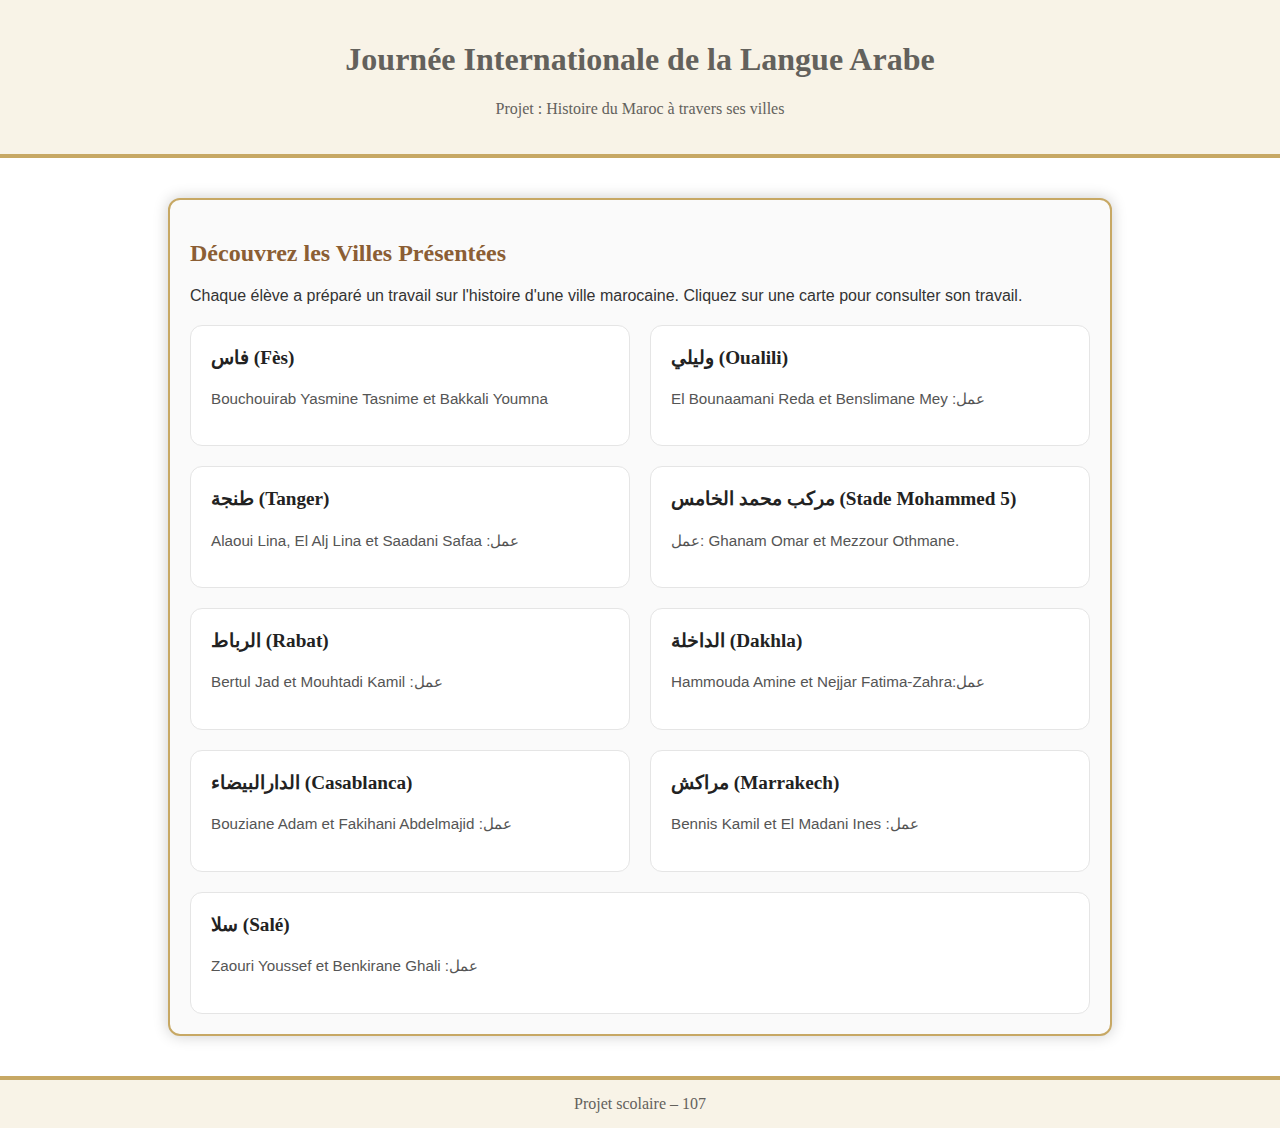
<file: index.html>
<!DOCTYPE html>
<html lang="fr">
<head>
  <meta charset="UTF-8" />
  <meta name="viewport" content="width=device-width, initial-scale=1.0" />
    <link rel="stylesheet" href="style.css">

  <title>Journée Internationale de la Langue Arabe</title>
</head>
<body>
  <header>
    <h1>Journée Internationale de la Langue Arabe</h1>
    <p>Projet : Histoire du Maroc à travers ses villes</p>
  </header>

  <div class="container">
    <h2>Découvrez les Villes Présentées</h2>
    <p>Chaque élève a préparé un travail sur l'histoire d'une ville marocaine. Cliquez sur une carte pour consulter son travail.</p>
	
	
    <div class="cards">
      <a href="fes.html" class="card" style="text-decoration:none; color:inherit;">
	  <h3>  فاس (Fès)</h3>
        <p>Bouchouirab Yasmine Tasnime et Bakkali Youmna</p>
		
      </a><a href="Oualili.html" class="card" style="text-decoration:none; color:inherit;">
	  <h3>وليلي (Oualili)</h3>
        <p> El Bounaamani Reda et Benslimane Mey :عمل</p> </a>
      </div>
	

	
    <div class="cards">
      <a href="tanger.html" class="card" style="text-decoration:none; color:inherit;">
	  <h3> طنجة (Tanger)</h3>
        <p> Alaoui Lina, El Alj Lina et Saadani Safaa :عمل</p>
		
      </a><a href="stade.html" class="card" style="text-decoration:none; color:inherit;">
	  <h3> مركب محمد الخامس (Stade Mohammed 5)</h3>
        <p>عمل: Ghanam Omar et Mezzour Othmane.</p> </a>
      </div>

	
    <div class="cards">
      <a href="rabat.html" class="card" style="text-decoration:none; color:inherit;">
	  <h3> الرباط (Rabat)</h3>
        <p> Bertul Jad et Mouhtadi Kamil :عمل </p>
		
      </a><a href="dakhla.html" class="card" style="text-decoration:none; color:inherit;">
	  <h3> الداخلة (Dakhla)</h3>
        <p>Hammouda Amine et Nejjar Fatima-Zahra:عمل </p> </a>
      </div>

	
    <div class="cards">
      <a href="casablanca.html" class="card" style="text-decoration:none; color:inherit;">
	  <h3> الدارالبيضاء (Casablanca)</h3>
        <p> Bouziane Adam et Fakihani Abdelmajid :عمل</p>
		
      </a><a href="marrakech.html" class="card" style="text-decoration:none; color:inherit;">
	  <h3> مراكش (Marrakech)</h3>
        <p> Bennis Kamil et El Madani Ines :عمل</p> </a>
      </div>


	 <div class="cards">
      <a href="sale.html" class="card" style="text-decoration:none; color:inherit;">
	<h3> سلا (Salé) </h3>
        <p>Zaouri Youssef et Benkirane Ghali :عمل</p></a>
	</div>
  </div>

  <footer>
    Projet scolaire – 107
  </footer>
</body>
</html>
</file>
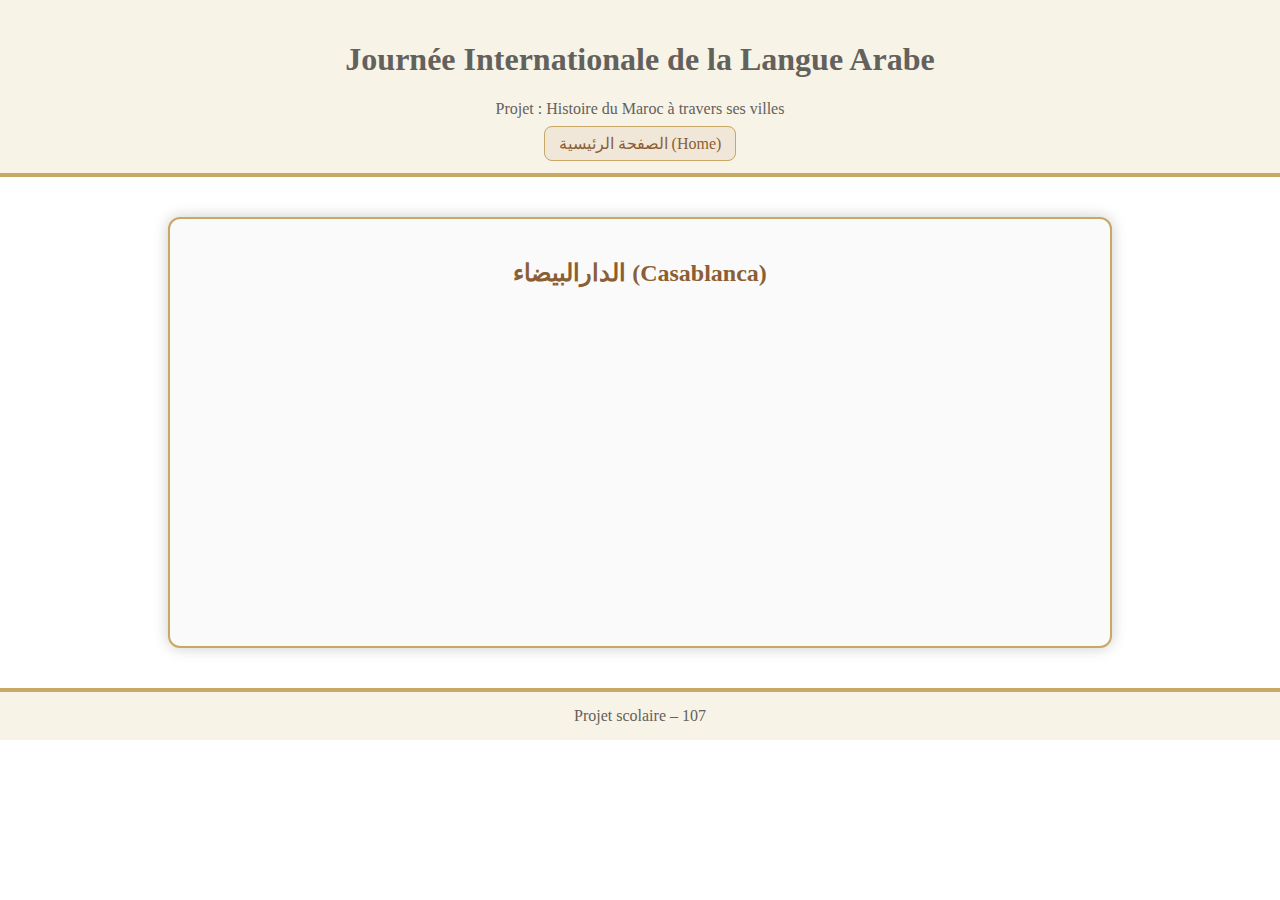
<file: casablanca.html>
<!DOCTYPE html>
<html lang="fr">
<head>
  <meta charset="UTF-8" />
  <meta name="viewport" content="width=device-width, initial-scale=1.0" />
  <link rel="stylesheet" href="style.css">
  
  <title>Journée Internationale de la Langue Arabe</title>
 
</head>
<body>
  <header>
    <h1>Journée Internationale de la Langue Arabe</h1>
    <p>Projet : Histoire du Maroc à travers ses villes</p>
	    <nav>
      <a href="index.html"> الصفحة الرئيسية (Home)</a>
    </nav>
  </header>

<div class="container">
  <h2 style="text-align:center;">الدارالبيضاء (Casablanca)</h2>

<iframe width="100%" height="315"
src="https://www.youtube.com/embed/watch?v=WaBPuDDvaK4"
frameborder="0" allowfullscreen></iframe>
</div>

  <footer>
    Projet scolaire – 107
  </footer>
</body>
</html>
</file>
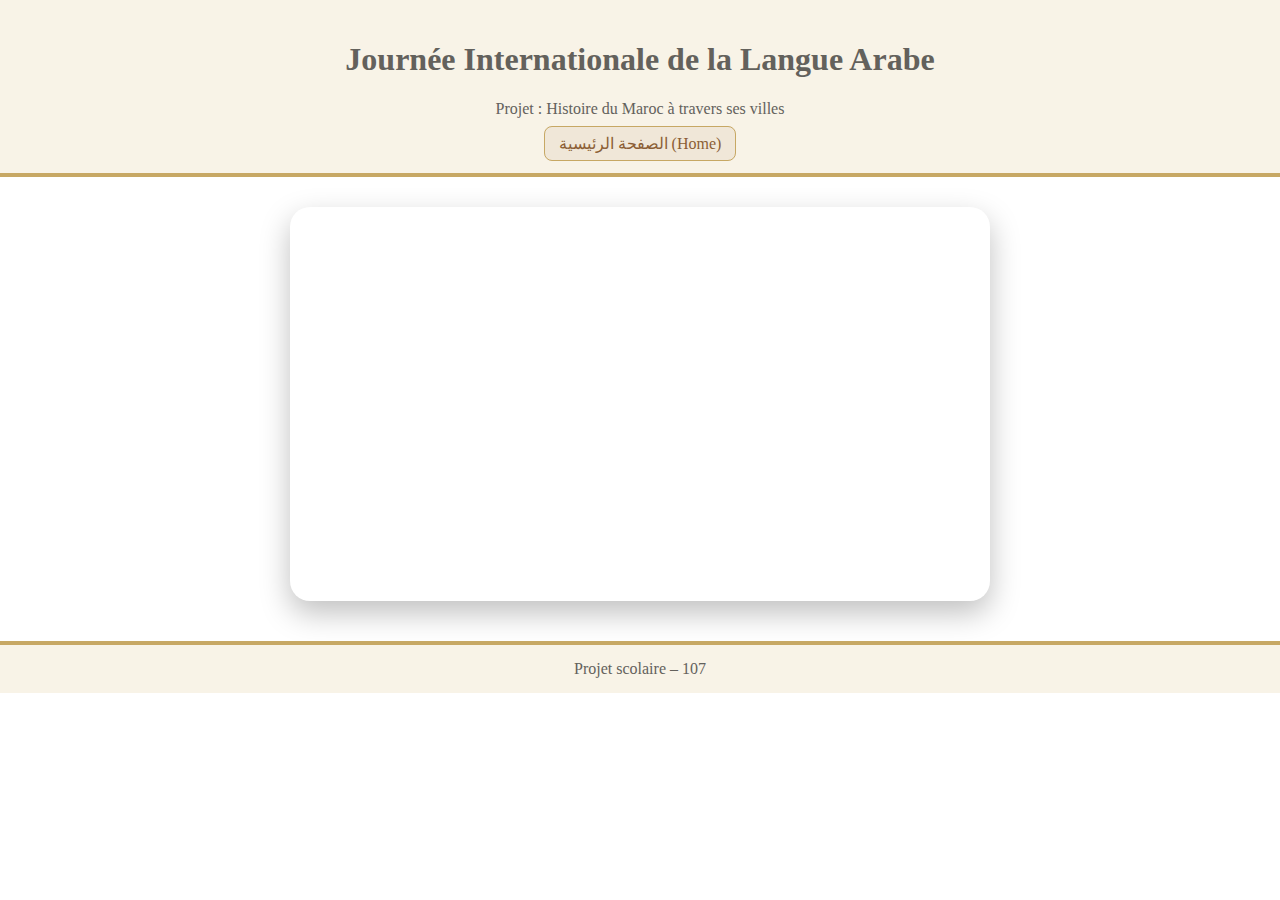
<file: chefchahouen.html>
<!DOCTYPE html>
<html lang="fr">
<head>
  <meta charset="UTF-8" />
  <meta name="viewport" content="width=device-width, initial-scale=1.0" />
     <link rel="stylesheet" href="style.css">
  <title>Journée Internationale de la Langue Arabe</title>
</head>
<body>
  <header>
    <h1>Journée Internationale de la Langue Arabe</h1>
    <p>Projet : Histoire du Maroc à travers ses villes</p>
	    <nav>
      <a href="index.html"> الصفحة الرئيسية (Home)</a>
    </nav>
  </header>

<div class="video-wrapper">
  <iframe
    src="https://www.youtube.com/embed/XdI7NJ03y1I"
    title="YouTube video player"
    allowfullscreen>
  </iframe>
</div>

</div>

  <footer>
    Projet scolaire – 107
  </footer>
</body>
</html>
</file>
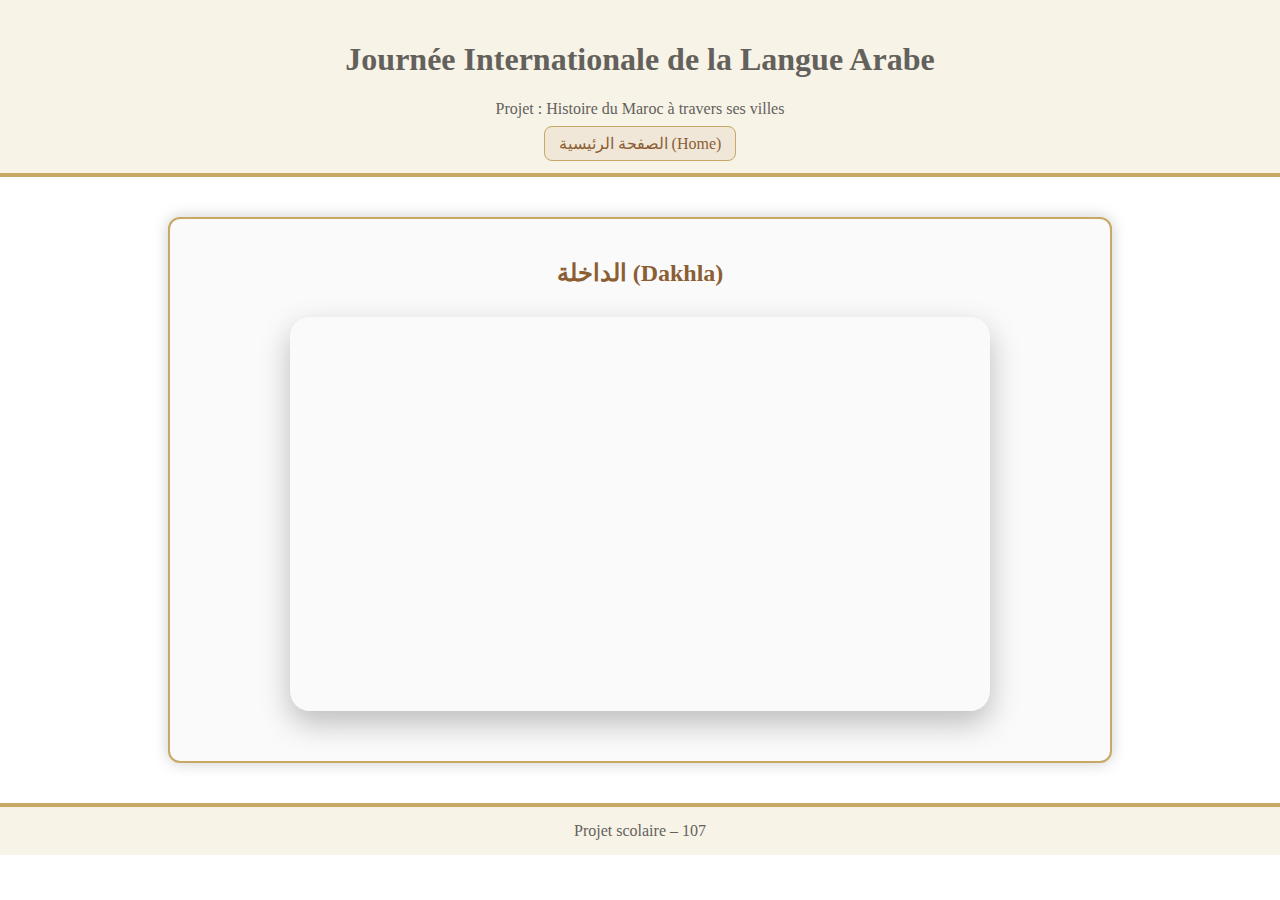
<file: dakhla.html>
<!DOCTYPE html>
<html lang="fr">
<head>
  <meta charset="UTF-8" />
  <meta name="viewport" content="width=device-width, initial-scale=1.0" />
  <link rel="stylesheet" href="style.css">
  
  <title>Journée Internationale de la Langue Arabe</title>
 
</head>
<body>
  <header>
    <h1>Journée Internationale de la Langue Arabe</h1>
    <p>Projet : Histoire du Maroc à travers ses villes</p>
	    <nav>
      <a href="index.html"> الصفحة الرئيسية (Home)</a>
    </nav>
  </header>
	
<div class="container">
  <h2 style="text-align:center;">الداخلة (Dakhla)</h2>

	
<div class="video-wrapper">
  <iframe
    src="https://www.youtube.com/embed/TNtx4ERMiSo"
    title="YouTube video player"
    allowfullscreen>
  </iframe>
</div>

</div>

  <footer>
    Projet scolaire – 107
  </footer>
</body>

</html>
</file>
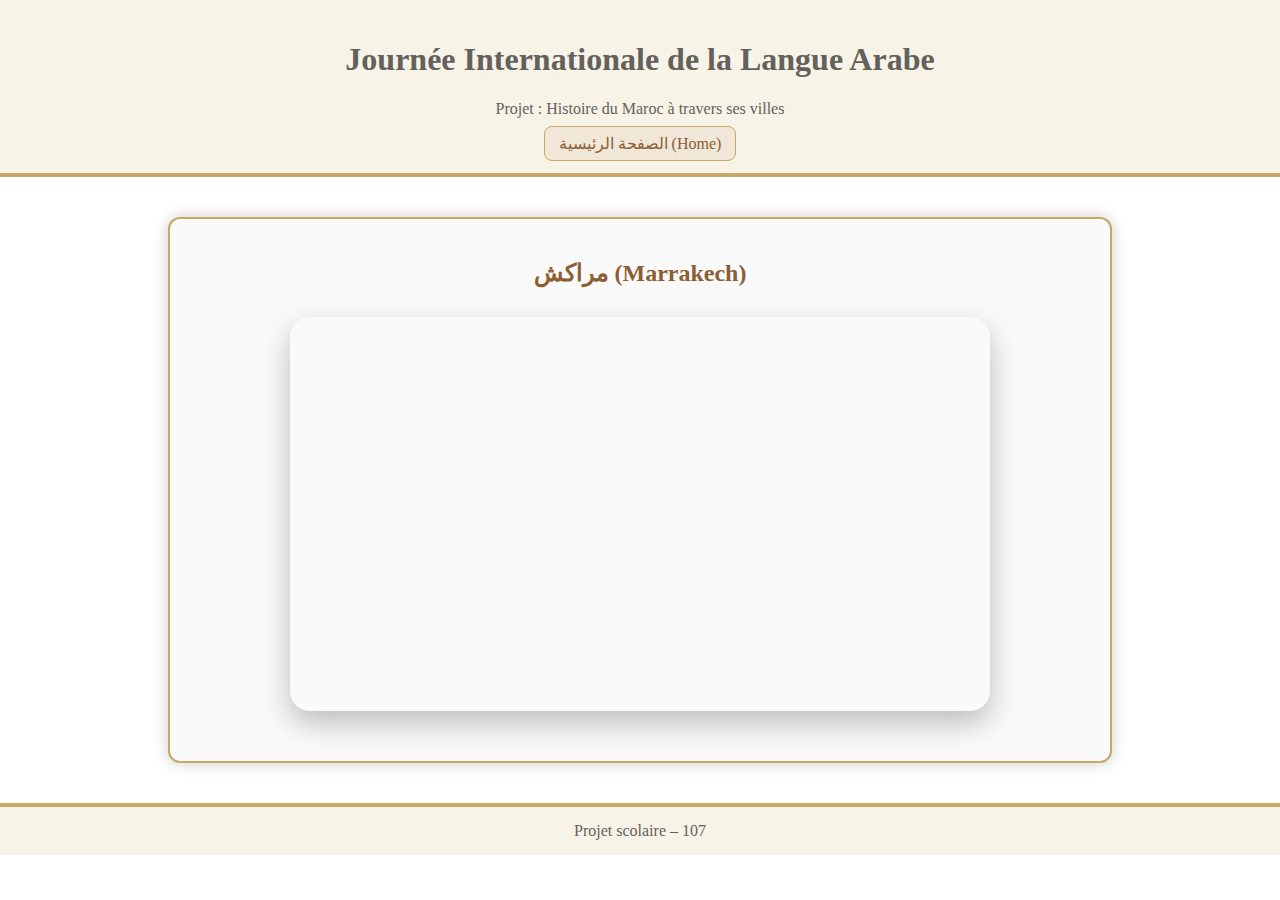
<file: marrakech.html>
<!DOCTYPE html>
<html lang="fr">
<head>
  <meta charset="UTF-8" />
  <meta name="viewport" content="width=device-width, initial-scale=1.0" />
  <link rel="stylesheet" href="style.css">
  
  <title>Journée Internationale de la Langue Arabe</title>
</head>
<body>
  <header>
    <h1>Journée Internationale de la Langue Arabe</h1>
    <p>Projet : Histoire du Maroc à travers ses villes</p>
	    <nav>
      <a href="pageprin.html"> الصفحة الرئيسية (Home)</a>
    </nav>
  </header>

<div class="container">
  <h2 style="text-align:center;">مراكش (Marrakech)</h2>
<div class="video-wrapper">
  <iframe
    src="https://www.youtube.com/embed/CDo2hsGVa7M"
    title="YouTube video player"
    allowfullscreen>
  </iframe>
</div>

</div>

  <footer>
    Projet scolaire – 107
  </footer>
</body>
</html>
</file>
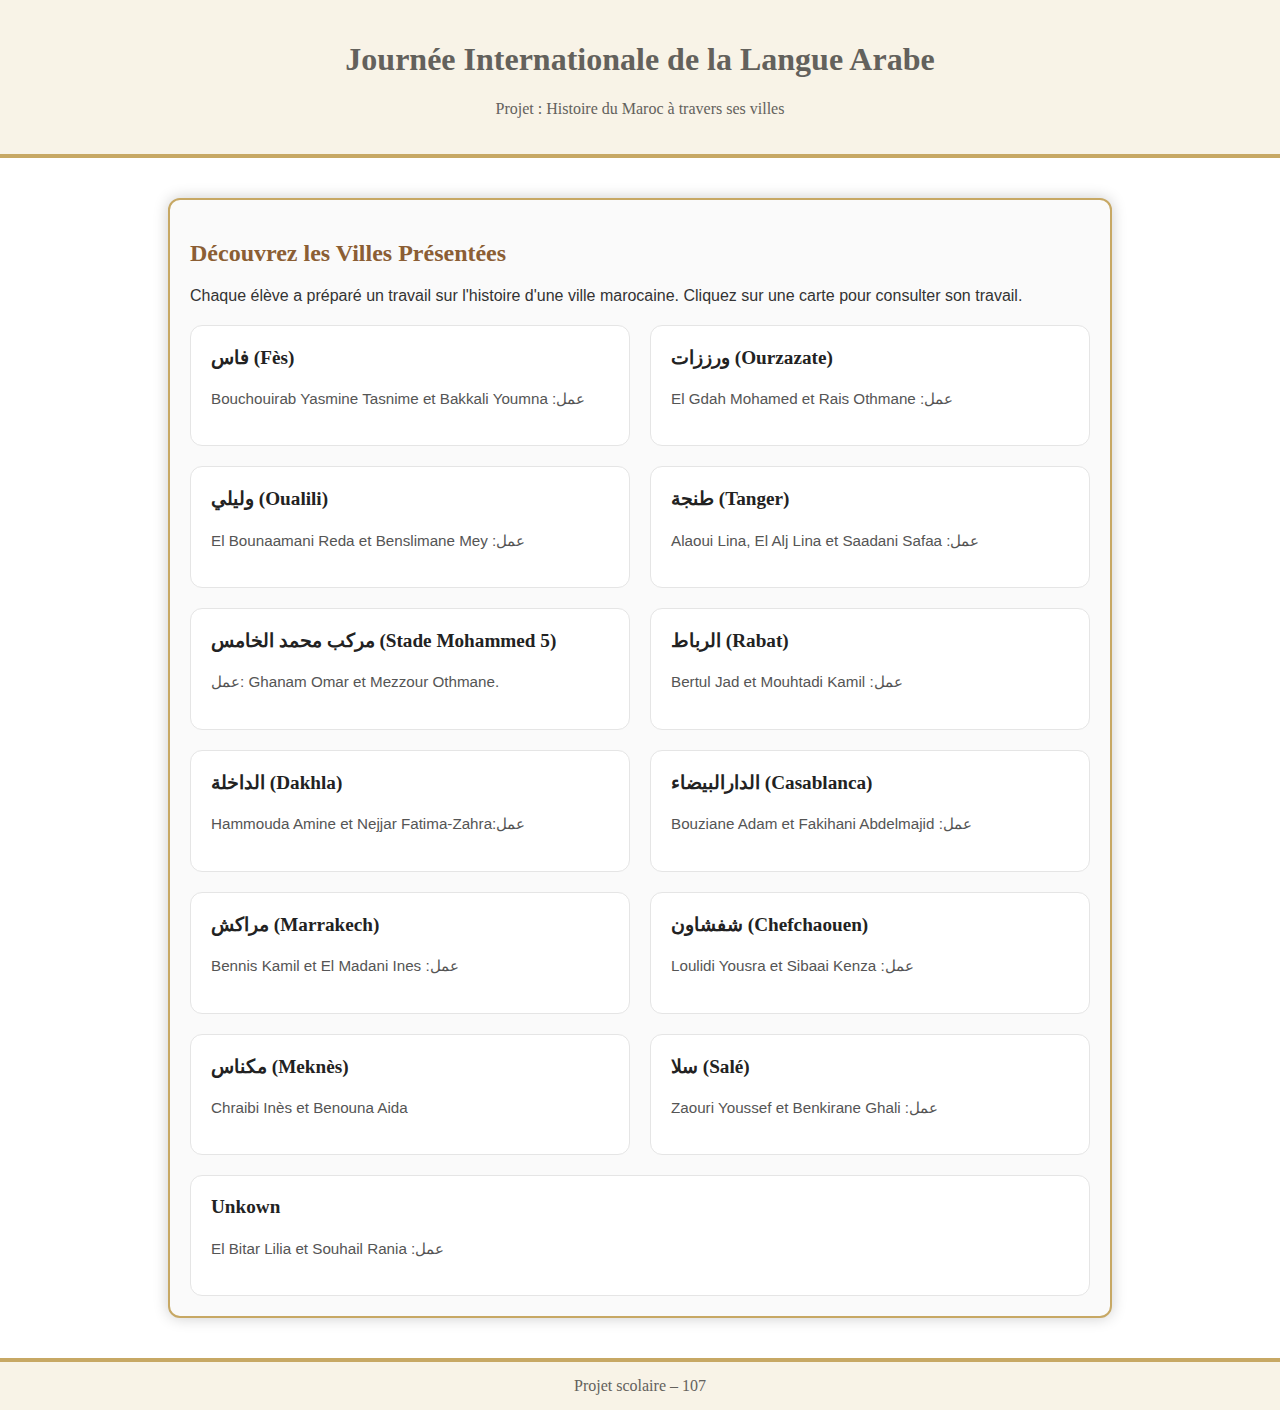
<file: pageprin.html>
<!DOCTYPE html>
<html lang="fr">
<head>
  <meta charset="UTF-8" />
  <meta name="viewport" content="width=device-width, initial-scale=1.0" />
    <link rel="stylesheet" href="style.css">

  <title>Journée Internationale de la Langue Arabe</title>
</head>
<body>
  <header>
    <h1>Journée Internationale de la Langue Arabe</h1>
    <p>Projet : Histoire du Maroc à travers ses villes</p>
  </header>

  <div class="container">
    <h2>Découvrez les Villes Présentées</h2>
    <p>Chaque élève a préparé un travail sur l'histoire d'une ville marocaine. Cliquez sur une carte pour consulter son travail.</p>

    <div class="cards">
      <a href="fes.html" class="card" style="text-decoration:none; color:inherit;">
	  <h3> فاس (Fès)</h3>
        <p>Bouchouirab Yasmine Tasnime et Bakkali Youmna :عمل</p>
		
      </a><a href="Ourzazate.html" class="card" style="text-decoration:none; color:inherit;">
	  <h3> ورززات (Ourzazate)</h3>
        <p>El Gdah Mohamed et Rais Othmane :عمل</p> </a>
      </div>

	
	
    <div class="cards">
      <a href="Oualili.html" class="card" style="text-decoration:none; color:inherit;">
	  <h3> وليلي (Oualili)</h3>
        <p> El Bounaamani Reda et Benslimane Mey :عمل</p>
		
      </a><a href="tanger.html" class="card" style="text-decoration:none; color:inherit;">
	  <h3> طنجة (Tanger)</h3>
        <p> Alaoui Lina, El Alj Lina et Saadani Safaa :عمل</p> </a>
      </div>
	

	
    <div class="cards">
      <a href="stade.html" class="card" style="text-decoration:none; color:inherit;">
	  <h3> مركب محمد الخامس (Stade Mohammed 5)</h3>
        <p>عمل: Ghanam Omar et Mezzour Othmane.</p>
		
      </a><a href="rabat.html" class="card" style="text-decoration:none; color:inherit;">
	  <h3> الرباط (Rabat)</h3>
        <p>Bertul Jad et Mouhtadi Kamil :عمل</p> </a>
      </div>

	
    <div class="cards">
      <a href="dakhla.html" class="card" style="text-decoration:none; color:inherit;">
	  <h3> الداخلة (Dakhla)</h3>
        <p> Hammouda Amine et Nejjar Fatima-Zahra:عمل </p>
		
      </a><a href="casablanca.html" class="card" style="text-decoration:none; color:inherit;">
	  <h3> الدارالبيضاء (Casablanca)</h3>
        <p>Bouziane Adam et Fakihani Abdelmajid :عمل </p> </a>
      </div>

	
    <div class="cards">
      <a href="marrakech.html" class="card" style="text-decoration:none; color:inherit;">
	  <h3> مراكش (Marrakech)</h3>
        <p> Bennis Kamil et El Madani Ines :عمل</p>
		
      </a><a href="chefchahouen.html" class="card" style="text-decoration:none; color:inherit;">
	  <h3> شفشاون (Chefchaouen)</h3>
        <p>Loulidi Yousra et Sibaai Kenza :عمل</p> </a>
      </div>

	
    <div class="cards">
      <a href="meknes.html" class="card" style="text-decoration:none; color:inherit;">
	  <h3> مكناس (Meknès)</h3>
        <p>Chraibi Inès et Benouna Aida </p>
		
      </a><a href="sale.html" class="card" style="text-decoration:none; color:inherit;">
	  <h3> سلا (Salé)</h3>
        <p>Zaouri Youssef et Benkirane Ghali :عمل</p> </a>
      </div>

	 <div class="cards">
      <a href="jsp.html" class="card" style="text-decoration:none; color:inherit;">
	<h3> Unkown </h3>
        <p>El Bitar Lilia et Souhail Rania :عمل</p></a>
	</div>
  </div>

  <footer>
    Projet scolaire – 107
  </footer>
</body>
</html>
</file>
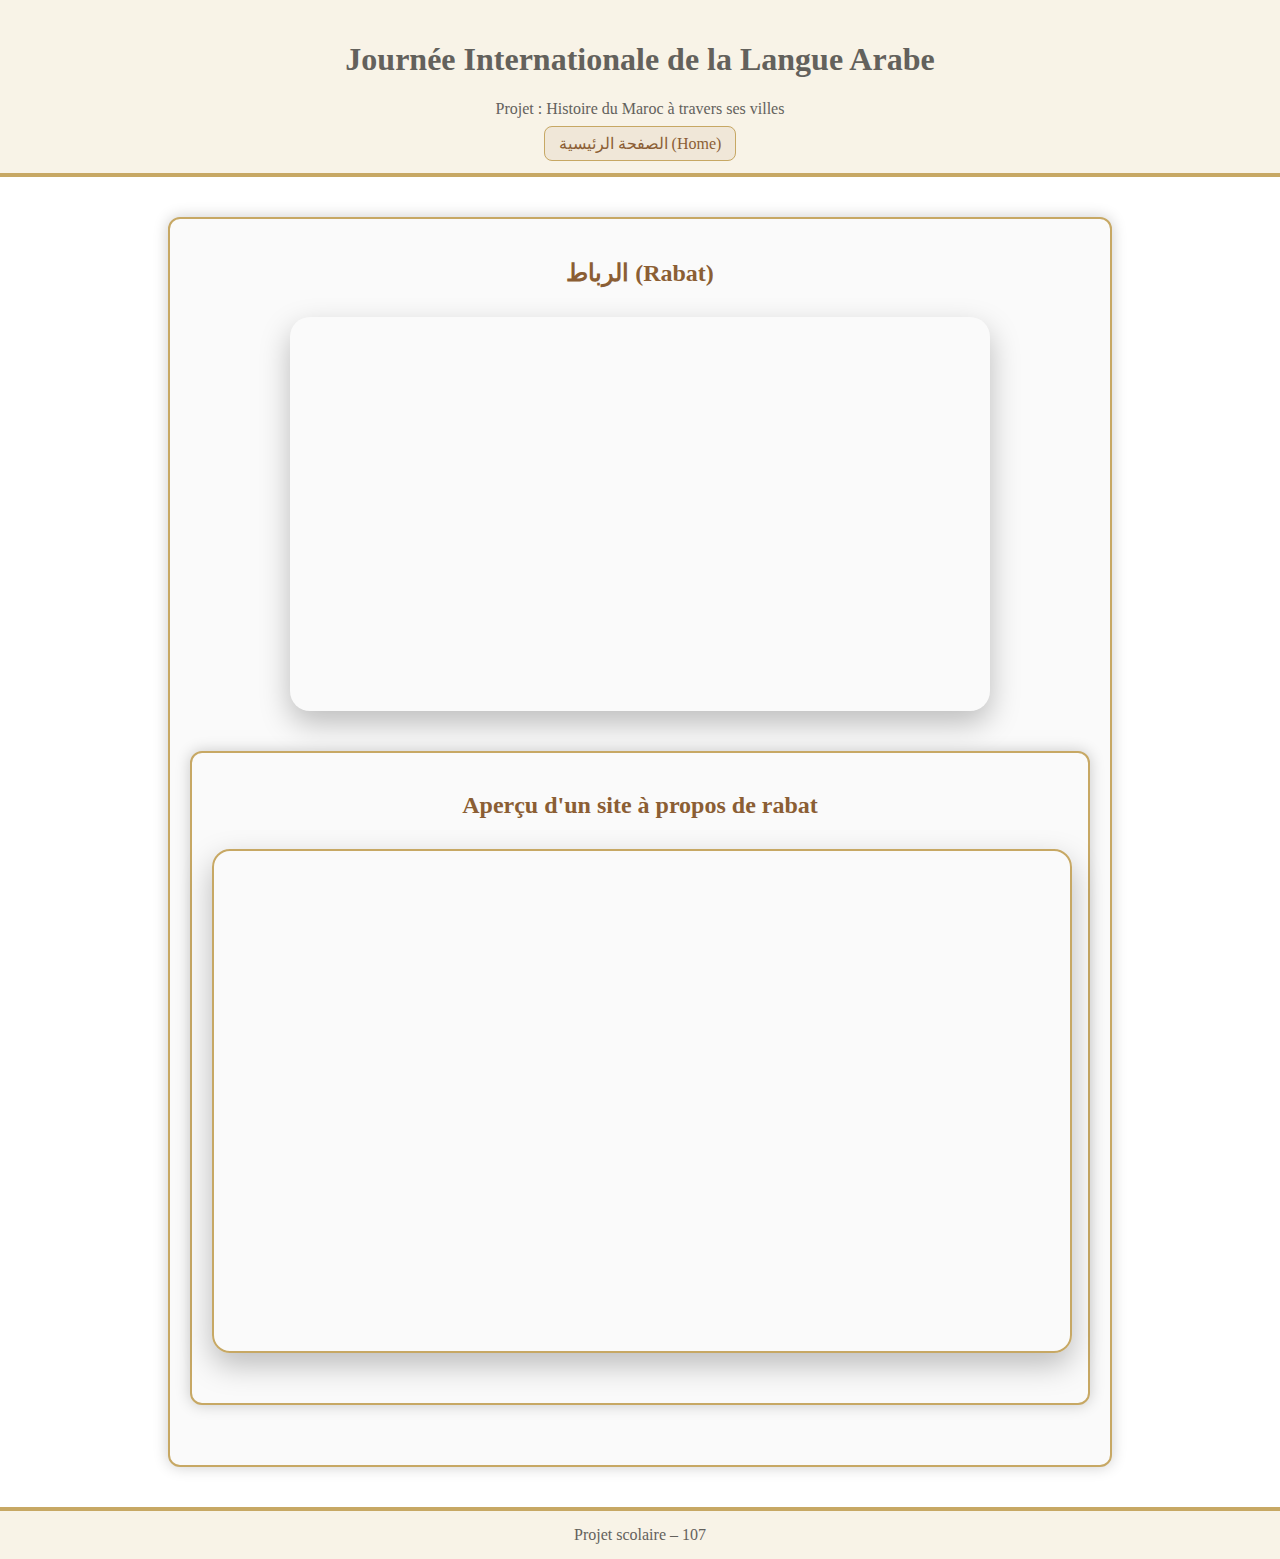
<file: rabat.html>
<!DOCTYPE html>
<html lang="fr">
<head>
  <meta charset="UTF-8" />
  <meta name="viewport" content="width=device-width, initial-scale=1.0" />
    <link rel="stylesheet" href="style.css">

  <title>Journée Internationale de la Langue Arabe</title>
 
</head>
<body>
  <header>
    <h1>Journée Internationale de la Langue Arabe</h1>
    <p>Projet : Histoire du Maroc à travers ses villes</p>
	    <nav>
      <a href="index.html"> الصفحة الرئيسية (Home)</a>
    </nav>
  </header>

<div class="container">
  <h2 style="text-align:center;">الرباط (Rabat)</h2>

<div class="video-wrapper">
  <iframe
    src="https://www.youtube.com/embed/A9gDyOTgzAU"
    title="YouTube video player"
    allowfullscreen>
  </iframe>
</div>

<div class="container">
  <h2 style="text-align:center;">Aperçu d'un site à propos de rabat</h2>
  <iframe 
    src="https://rabatville.mystrikingly.com/"
    class="preview-site"
    loading="lazy">
  </iframe>
</div>
</div>


  <footer>
    Projet scolaire – 107
  </footer>
</body>

</html>
</file>
<file: style.css>
body {
      font-family: "Amiri", Arial, sans-serif;
      margin: 0;
      padding: 0;
      background: url('https://upload.wikimedia.org/wikipedia/commons/4/49/Alhambra_mosaic.jpg');
      background-size: cover;
      background-attachment: fixed;
      color: #333;
    }
    header {
	background: #f8f3e7;
	  background-image: url('https://www.transparenttextures.com/patterns/arabesque.png');
      color: #63615C;
      padding: 20px;
      text-align: center;
      border-bottom: 4px solid #c7a864;
      font-family: "Amiri", serif;
    }
	    nav {
      margin-top: 10px;
    }

    nav a {
      text-decoration: none;
      color: #8b5e34;
      background: #f0e7d8;
      padding: 8px 14px;
      border-radius: 8px;
      border: 1px solid #c7a864;
      font-size: 1rem;
      transition: 0.3s ease;
    }

    nav a:hover {
      background: #c7a864;
      color: white;
      transform: translateY(-2px);
	   }
	   
    .container {
      max-width: 900px;
      margin: 40px auto;
      background: #fafafa;;
      padding: 20px;
      border-radius: 12px;
      box-shadow: 0 0 15px rgba(0,0,0,0.2);
      border: 2px solid #c7a864;
    }
    h2, h3 {
      color: #8b5e34;
      font-family: "Amiri", serif;
    }
    .cards {
	  color: white ;
      display: grid;
      grid-template-columns: repeat(auto-fit, minmax(250px, 1fr));
      gap: 20px;
      margin-top: 20px;
    }
    .card {
     background: white;
      padding: 20px;
      border-radius: 12px;
      border: 1px solid #e5e5e5;
      transition: transform 0.2s ease, box-shadow 0.2s ease;
    }
	    .card:hover {
      transform: translateY(-3px);
      box-shadow: 0 4px 16px rgba(0,0,0,0.08);
    }
    .card h3 {
      margin-top: 0;
      font-size: 1.2rem;
      color: #222;
    }
    .card p {
      color: #555;
      font-size: 0.95rem;
      line-height: 1.4rem;
    }
    footer {
      text-align: center;
      padding: 15px;
	background: #f8f3e7;
	  background-image: url('https://www.transparenttextures.com/patterns/arabesque.png');
      color: #63615C;
      margin-top: 40px;
      border-top: 4px solid #c7a864;
      font-family: "Amiri", serif;
    }
    @import url('https://fonts.googleapis.com/css2?family=Amiri:wght@400;700&display=swap');
  
.video-centre {
  display: block;
  margin: 30px auto;
  width: 80%;
  max-width: 700px;

  border-radius: 20px;
  overflow: hidden;

  box-shadow: 0 12px 30px rgba(0, 0, 0, 0.25);
}

.video-centre {
  transition: transform 0.3s ease, box-shadow 0.3s ease;
}

.video-centre:hover {
  transform: scale(1.01);
  box-shadow: 0 18px 40px rgba(0,0,0,0.35);
}

.video-wrapper {
  width: 80%;
  max-width: 700px;
  margin: 30px auto;

  border-radius: 20px;
  overflow: hidden;

  box-shadow: 0 12px 30px rgba(0, 0, 0, 0.25);
  transition: transform 0.3s ease, box-shadow 0.3s ease;
}

.video-wrapper:hover {
  transform: scale(1.01);
  box-shadow: 0 18px 40px rgba(0,0,0,0.35);
}

.video-wrapper iframe {
  width: 100%;
  height: 100%;
  aspect-ratio: 16 / 9;
  border: none;
  display: block;
}


.preview-site {
  display: block;
  margin: 30px auto;
  width: 100%;
  max-width: 900px;
  height: 500px;

  border-radius: 18px;
  border: 2px solid #c7a864;
  box-shadow: 0 12px 30px rgba(0,0,0,0.25);
}
</file>
